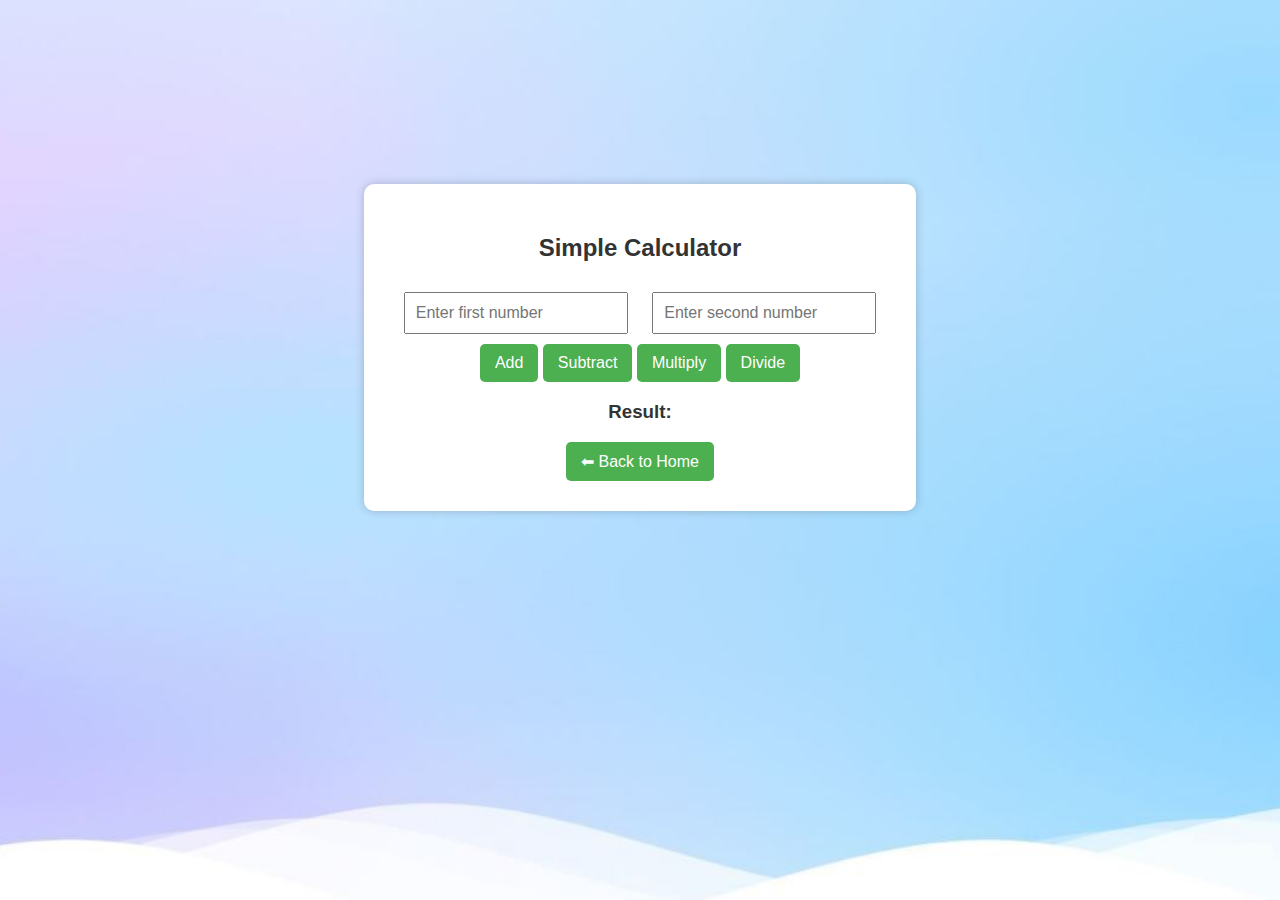
<file: Web-Based Calculator/index.html>
<!DOCTYPE html>
<html lang="en">
<head>
  <meta charset="UTF-8">
  <title>Simple Calculator</title>
  <link rel="stylesheet" href="style.css">
</head>
<body>
  <div class="calculator">
    <h2>Simple Calculator</h2>

    <input type="number" id="num1" placeholder="Enter first number">
    <input type="number" id="num2" placeholder="Enter second number">

    <div class="buttons">
      <button onclick="calculate('+')">Add</button>
      <button onclick="calculate('-')">Subtract</button>
      <button onclick="calculate('*')">Multiply</button>
      <button onclick="calculate('/')">Divide</button>
    </div>

    <h3 id="result">Result: </h3>

    <!-- 👇 Back to Home button -->
    <a href="home.html">
      <button>⬅ Back to Home</button>
    </a>
  </div>

  <script src="script.js"></script>
</body>
</html>
</file>
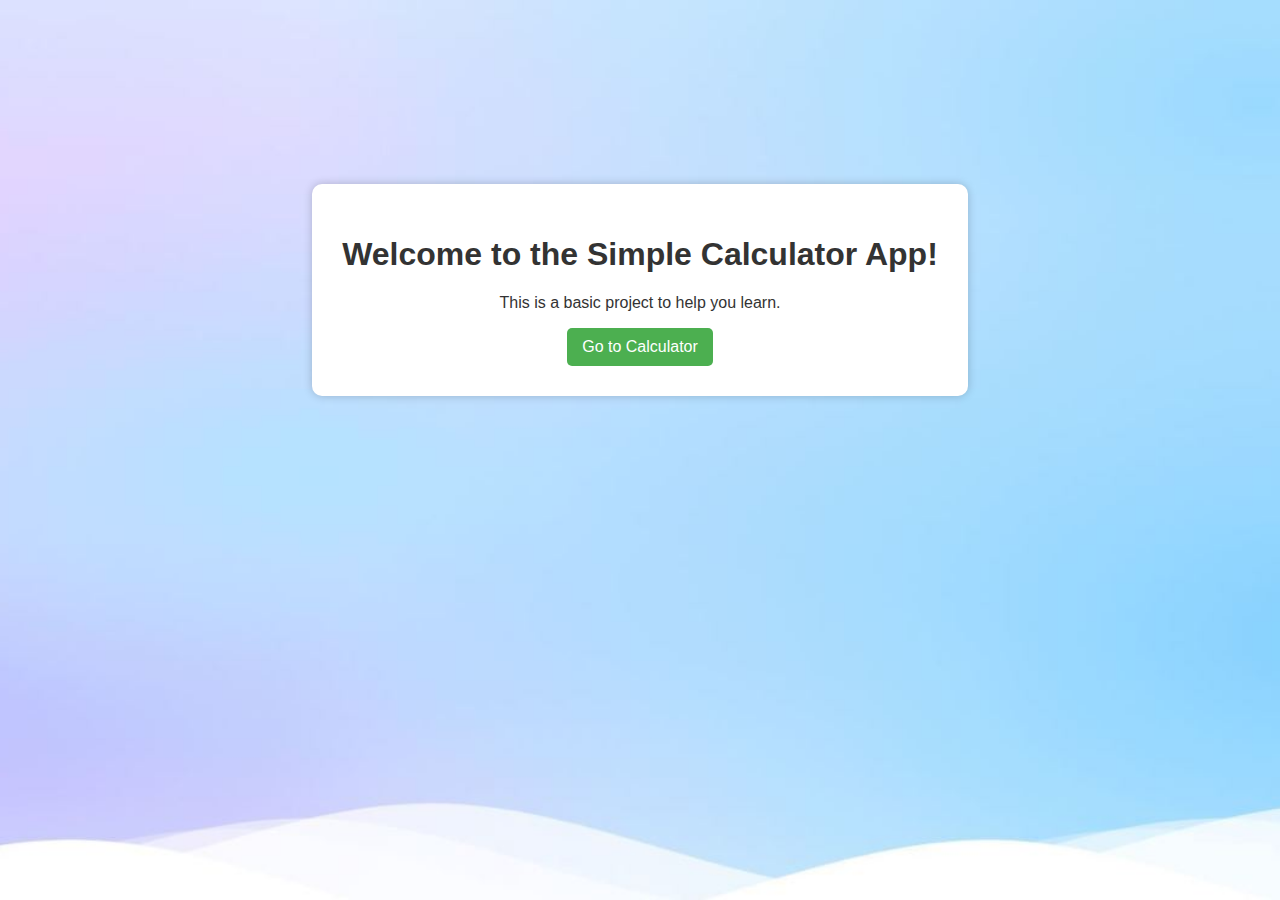
<file: Web-Based Calculator/home.html>
<!DOCTYPE html>
<html lang="en">
<head>
  <meta charset="UTF-8">
  <title>Home - Simple Calculator</title>
  <link rel="stylesheet" href="style.css">
</head>
<body>
  <div class="calculator">
    <h1>Welcome to the Simple Calculator App!</h1>
    <p>This is a basic project to help you learn.</p>
    <a href="index.html">
      <button>Go to Calculator</button>
    </a>
  </div>
</body>
</html>
</file>
<file: Web-Based Calculator/style.css>
/* Set full-page background image */
body {
  font-family: Arial, sans-serif;
  background-image: url('img1.jpg'); /* Ensure image is in the correct path */
  background-size: cover;
  background-repeat: no-repeat;
  background-position: center;
  background-attachment: fixed;
  text-align: center;
  padding-top: 50px;
  color: #333;
}

/* Calculator box style */
.calculator {
  background-color: white;
  display: inline-block;
  padding: 30px;
  border-radius: 10px;
  margin-top: 10%;
  box-shadow: 0 0 10px rgba(0, 0, 0, 0.2);
  transition: 0.3s;
}

/* Hover effect for calculator box */
.calculator:hover {
  transition: 1s;
  background: navajowhite;
  box-shadow: 0 0 15px rgba(0, 0, 0, 0.3);
  transform: translateY(5px);
}

/* Input box styling */
input {
  width: 200px;
  padding: 10px;
  margin: 10px;
  font-size: 16px;
}

/* Button base style */
button {
  background-color: #4CAF50;
  color: white;
  border: none;
  padding: 10px 15px;
  font-size: 16px;
  border-radius: 5px;
  cursor: pointer;
  transition: 0.3s;
}

/* Button hover effect */
button:hover {
  background-color: #45a049;
}

/* Link styling */
a {
  color: #333;
  text-decoration: none;
  font-weight: bold;
  transition: 0.3s;
}

/* Link hover effect */
a:hover {
  color: #007BFF;
  text-decoration: underline;
}
</file>
